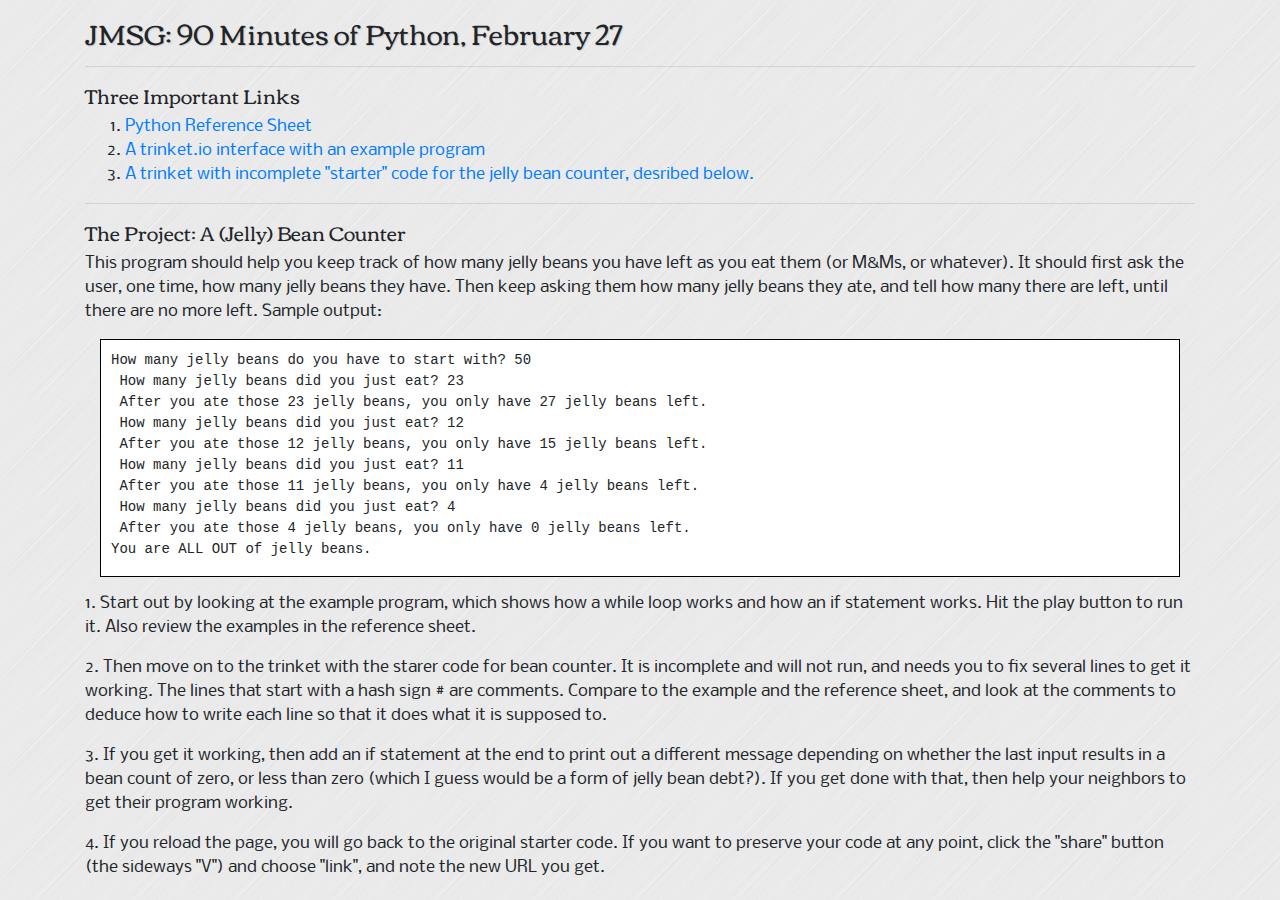
<file: index.html>
<!doctype html>
<html lang="en">
  <head>
    <!-- Required meta tags -->
    <meta charset="utf-8">
    <meta name="viewport" content="width=device-width, initial-scale=1, shrink-to-fit=no">

    <!-- Bootstrap CSS -->
    <link rel="stylesheet" href="https://maxcdn.bootstrapcdn.com/bootstrap/4.0.0/css/bootstrap.min.css" integrity="sha384-Gn5384xqQ1aoWXA+058RXPxPg6fy4IWvTNh0E263XmFcJlSAwiGgFAW/dAiS6JXm" crossorigin="anonymous">
<meta name="viewport" content="width=device-width, initial-scale=1, shrink-to-fit=no">
<!-- fontify -->

<link href="https://fonts.googleapis.com/css?family=Corben:bold" rel="stylesheet" type="text/css">
 <link href="https://fonts.googleapis.com/css?family=Nobile" rel="stylesheet" type="text/css">

<link href="./style.css" rel="stylesheet" type="text/css">

    <title>JMSG: 90 Minutes of Python</title>
  </head>
  <body>
  <div class="container">
<p><h3>JMSG: 90 Minutes of Python, February 27</h3>
<hr>
<h5>Three Important Links</h5>
<ol><li><a href="./pyref.html">Python Reference Sheet</a>
<li><a href="https://trinket.io/python3/0422cec4cb">A trinket.io interface with an example program </a>
<li><a href="https://trinket.io/python3/3bb8fdea31">A trinket with incomplete "starter" code for the jelly bean counter, desribed below.</a>
</ol>
<hr>
<h5>The Project: A (Jelly) Bean Counter</h5>
This program should help you keep track of how many jelly beans you have left as you eat them (or M&Ms, or whatever). It should first ask the user, one time, how many jelly beans they have. Then keep asking them how many jelly beans they ate, and tell how many there are left, until there are no more left. Sample output:

<div class="boxed">
<pre>
How many jelly beans do you have to start with? 50
 How many jelly beans did you just eat? 23
 After you ate those 23 jelly beans, you only have 27 jelly beans left.
 How many jelly beans did you just eat? 12
 After you ate those 12 jelly beans, you only have 15 jelly beans left.
 How many jelly beans did you just eat? 11
 After you ate those 11 jelly beans, you only have 4 jelly beans left.
 How many jelly beans did you just eat? 4
 After you ate those 4 jelly beans, you only have 0 jelly beans left.
You are ALL OUT of jelly beans.</pre>
</div>

<p>1. Start out by looking at the example program, which shows how a while loop works and how an if statement works. Hit the play button to run it. Also review the examples in the reference sheet. 
<p>2. Then move on to the trinket with the starer code for bean counter. It is incomplete and will not run, and needs you to fix several lines to get it working. The lines that start with a hash sign # are comments. Compare to the example and the reference sheet, and look at the comments to deduce how to write each line so that it does what it is supposed to. 
<p>3. If you get it working, then add an if statement at the end to print out a different message depending on whether the last input results in a bean count of zero, or less than zero (which I guess would be a form of jelly bean debt?). If you get done with that, then help your neighbors to get their program working. 
<p>4. If you reload the page, you will go back to the original starter code. If you want to preserve your code at any point, click the "share" button (the sideways "V") and choose "link", and note the new URL you get. 
</div>
</body>
</html>
</file>
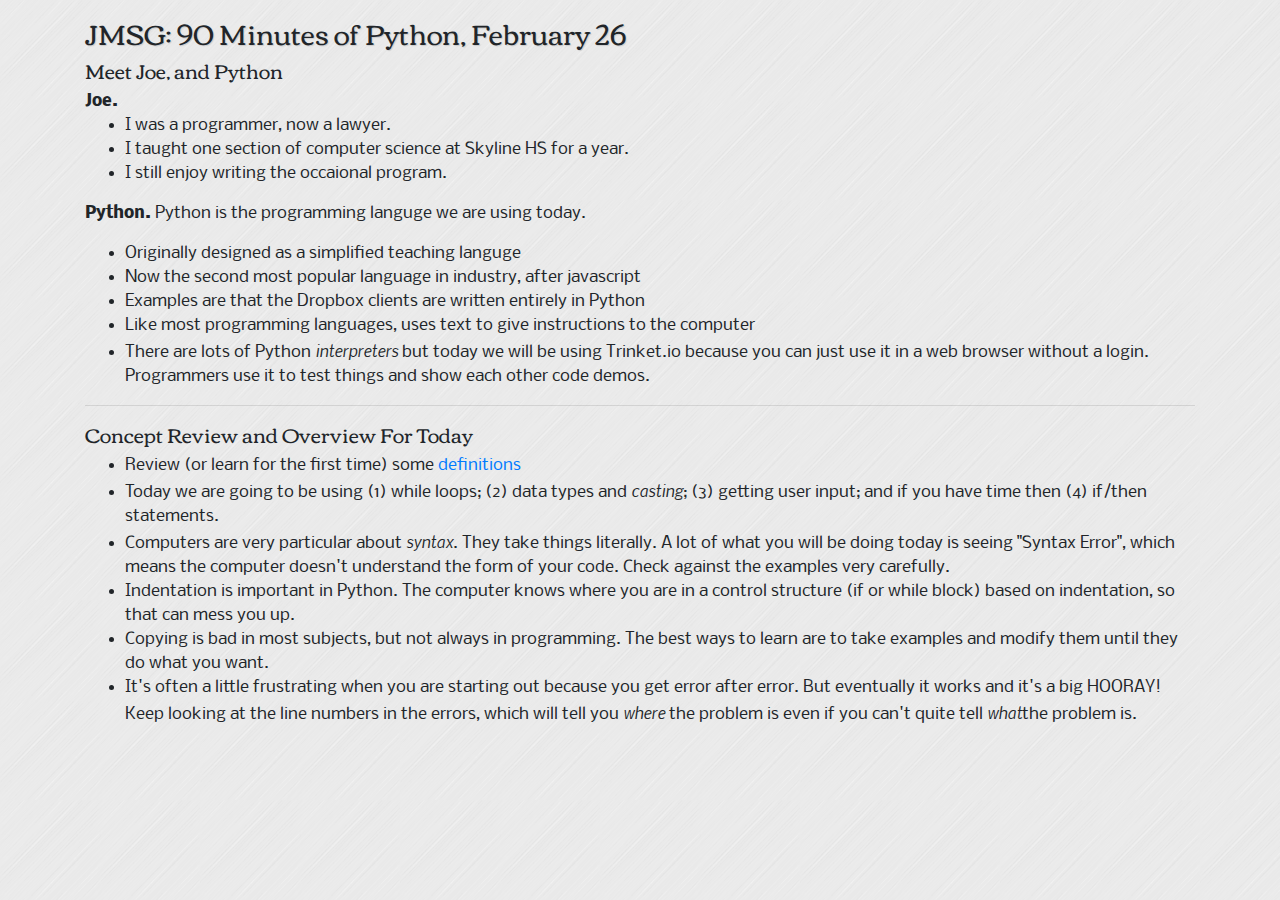
<file: intro.html>
<!doctype html>
<html lang="en">
  <head>
    <!-- Required meta tags -->
    <meta charset="utf-8">
    <meta name="viewport" content="width=device-width, initial-scale=1, shrink-to-fit=no">

    <!-- Bootstrap CSS -->
    <link rel="stylesheet" href="https://maxcdn.bootstrapcdn.com/bootstrap/4.0.0/css/bootstrap.min.css" integrity="sha384-Gn5384xqQ1aoWXA+058RXPxPg6fy4IWvTNh0E263XmFcJlSAwiGgFAW/dAiS6JXm" crossorigin="anonymous">
<meta name="viewport" content="width=device-width, initial-scale=1, shrink-to-fit=no">
<!-- fontify -->

<link href="https://fonts.googleapis.com/css?family=Corben:bold" rel="stylesheet" type="text/css">
 <link href="https://fonts.googleapis.com/css?family=Nobile" rel="stylesheet" type="text/css">

<link href="./style.css" rel="stylesheet" type="text/css">

    <title>Python Intro</title>
  </head>
  <body>
  <div class="container">
<p><h3>JMSG: 90 Minutes of Python, February 26</h3>

<h5>Meet Joe, and Python</h5>
<b>Joe.</b> <ul><li>I was a programmer, now a lawyer.<li> I taught one section of computer science at Skyline HS for a year. <li>I still enjoy writing the occaional program.</ul>
<p><b>Python.</b> Python is the programming languge we are using today.<ul>
<li>Originally designed as a simplified teaching languge
<li>Now the second most popular language in industry, after javascript
<li>Examples are that the Dropbox clients are written entirely in Python
<li>Like most programming languages, uses text to give instructions to the computer
<li>There are lots of Python <i>interpreters</i> but today we will be using Trinket.io because you can just use it in a web browser without a login. Programmers use it to test things and show each other code demos.
</ul> 

<hr>
<h5>Concept Review and Overview For Today</h5>

<ul>
<li>Review (or learn for the first time) some <a href="./pyref.html">definitions</a>
<li>Today we are going to be using (1) while loops; (2) data types and <i>casting</i>; (3) getting user input; and if you have time then (4) if/then statements.
<li>Computers are very particular about <i>syntax</i>. They take things literally. A lot of what you will be doing today is seeing "Syntax Error", which means the computer doesn't understand the form of your code. Check against the examples very carefully.
<li>Indentation is important in Python. The computer knows where you are in a control structure (if or while block) based on indentation, so that can mess you up. 
<li>Copying is bad in most subjects, but not always in programming. The best ways to learn are to take examples and modify them until they do what you want. 
<li>It's often a little frustrating when you are starting out because you get error after error. But eventually it works and it's a big HOORAY! Keep looking at the line numbers in the errors, which will tell you <i>where</i> the problem is even if you can't quite tell <i>what</i>the problem is. 
</ul>

</div>
</body>
</html>
</file>
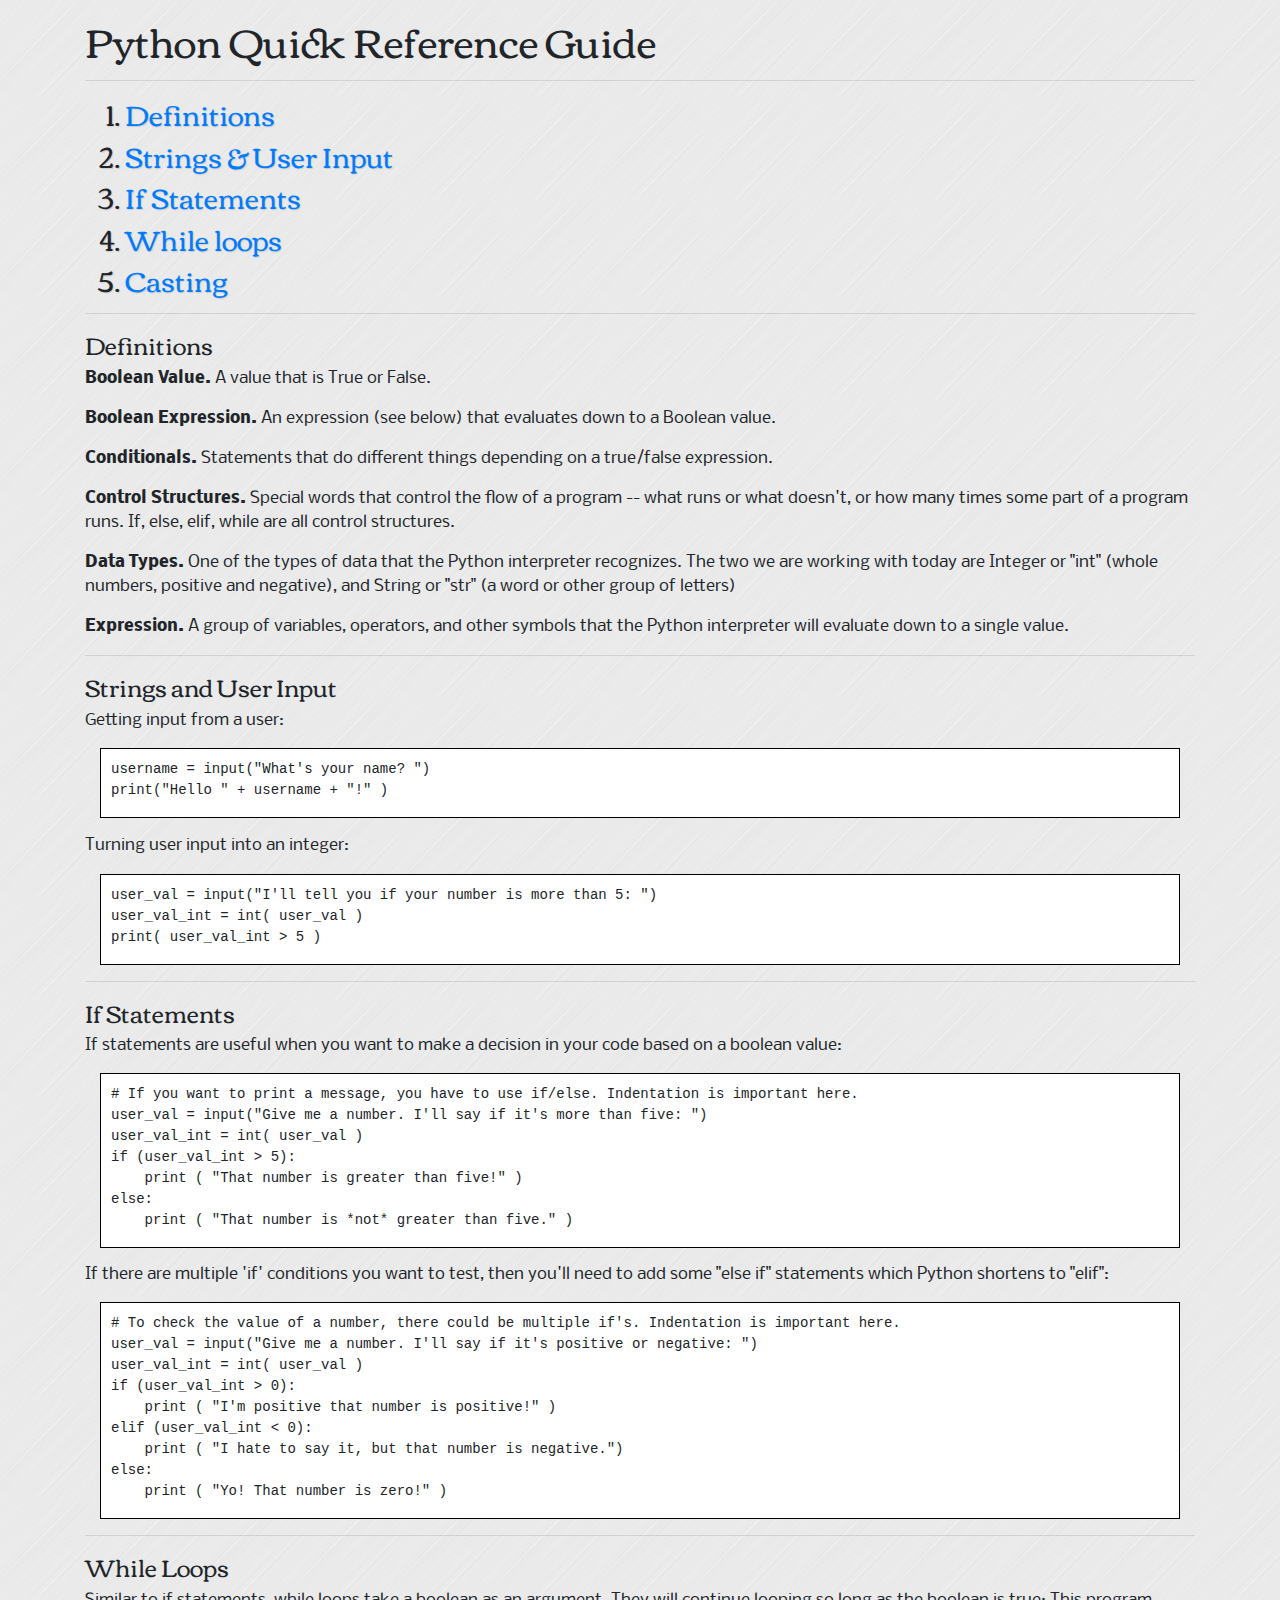
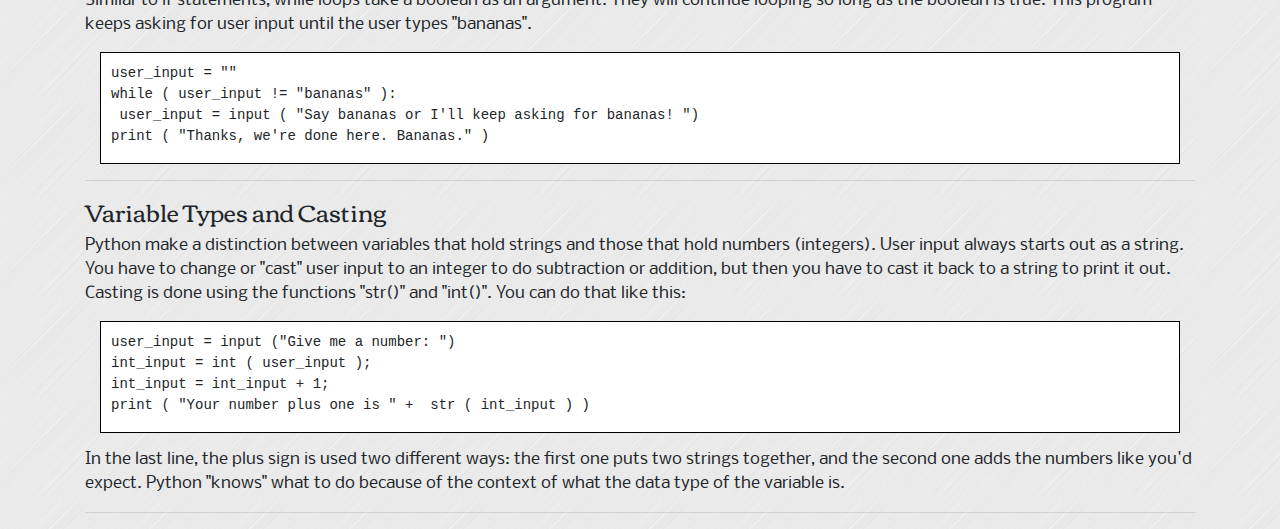
<file: pyref.html>
<!doctype html>
<html lang="en">
  <head>
    <!-- Required meta tags -->
    <meta charset="utf-8">
    <meta name="viewport" content="width=device-width, initial-scale=1, shrink-to-fit=no">

    <!-- Bootstrap CSS -->
    <link rel="stylesheet" href="https://maxcdn.bootstrapcdn.com/bootstrap/4.0.0/css/bootstrap.min.css" integrity="sha384-Gn5384xqQ1aoWXA+058RXPxPg6fy4IWvTNh0E263XmFcJlSAwiGgFAW/dAiS6JXm" crossorigin="anonymous">
<meta name="viewport" content="width=device-width, initial-scale=1, shrink-to-fit=no">
<!-- fontify -->

<link href="http://fonts.googleapis.com/css?family=Corben:bold" rel="stylesheet" type="text/css">
 <link href="http://fonts.googleapis.com/css?family=Nobile" rel="stylesheet" type="text/css">

<link href="./style.css" rel="stylesheet" type="text/css">
    <title>Python Quick Reference Guide</title>
  </head>
  <body>
  <div class="container">
<p><h1>Python Quick Reference Guide</h1>
<hr>
<ol>
<h3><li> <a href="#definitions" >Definitions</a></li></h3>
<h3><li> <a href="#strings">Strings &amp; User Input</a></li></h3>
<h3><li><a href="#if_statements" >If Statements</a></li></h3>
<h3><li><a href="#while_loops">While loops</a></li></h3>
<h3><li><a href="#casting">Casting</a></li></h3>
</ol>
<hr>
<p>
<p>
<a id="definitions"><h4>Definitions</h4>
<p><strong>Boolean Value.</strong> A value that is True or False.
<p><strong>Boolean Expression.</strong> An expression (see below) that evaluates down to a Boolean value.
<p><strong>Conditionals.</strong> Statements that do different things depending on a true/false expression.
<p><strong>Control Structures.</strong> Special words that control the flow of a program -- what runs or what doesn't, or how many times some part of a program runs. If, else, elif, while are all control structures.
<p><strong>Data Types. </strong>One of the types of data that the Python interpreter recognizes. The two we are working with today are Integer or "int" (whole numbers, positive and negative), and String or "str" (a word or other group of letters)
<p><strong>Expression.</strong> A group of variables, operators, and other symbols that the Python interpreter will evaluate down to a single value.
<hr>
<a id="definitions"><h4>Strings and User Input</h4>
Getting input from a user:
<div class="boxed">
<pre>username = input("What's your name? ")
print("Hello " + username + "!" )</pre>
</div>
<p><p class="comments-section">Turning user input into an integer:</p>
<div class="boxed">
<pre class="comments-section">user_val = input("I'll tell you if your number is more than 5: ")
user_val_int = int( user_val )
print( user_val_int &gt; 5 )</pre>
</div>
<hr>
<h4><a id="if_statements">If Statements</h4>

If statements are useful when you want to make a decision in your code based on a boolean value:
<div class="boxed"><pre># If you want to print a message, you have to use if/else. Indentation is important here. 
user_val = input("Give me a number. I'll say if it's more than five: ")
user_val_int = int( user_val )
if (user_val_int &gt; 5):
    print ( "That number is greater than five!" )
else:
    print ( "That number is *not* greater than five." )</pre></div>
If there are multiple 'if' conditions you want to test, then you'll need to add some "else if" statements which Python shortens to "elif":
<div class="boxed"><pre># To check the value of a number, there could be multiple if's. Indentation is important here. 
user_val = input("Give me a number. I'll say if it's positive or negative: ")
user_val_int = int( user_val )
if (user_val_int &gt; 0):
    print ( "I'm positive that number is positive!" )
elif (user_val_int &lt; 0):
    print ( "I hate to say it, but that number is negative.")
else:
    print ( "Yo! That number is zero!" )</pre></div>
<hr>
<a id="while_loops">
<h4>While Loops</h4>
Similar to if statements, while loops take a boolean as an argument. They will continue looping so long as the boolean is true:

This program keeps asking for user input until the user types "bananas".
<div class="boxed"><pre>user_input = ""
while ( user_input != "bananas" ):
 user_input = input ( "Say bananas or I'll keep asking for bananas! ")
print ( "Thanks, we're done here. Bananas." )</pre></div>
<hr>
<a id="casting"><h4>Variable Types and Casting</h4>
Python make a distinction between variables that hold strings and those that hold numbers (integers). User input always starts out as a string. You have to change or "cast" user input to an integer to do subtraction or addition, but then you have to cast it back to a string to print it out. Casting is done using the functions "str()" and "int()". You can do that like this:

<div class="boxed"><pre>
user_input = input ("Give me a number: ") 
int_input = int ( user_input );
int_input = int_input + 1;
print ( "Your number plus one is " +  str ( int_input ) )
</pre>

</div>
In the last line, the plus sign is used two different ways: the first one puts two strings together, and the second one adds the numbers like you'd expect. Python &quot;knows&quot; what to do because of the context of what the data type of the variable is.
<hr><p>
</div>
</body>
</html>
</file>
<file: style.css>
body { 
    background: url(./brushed_alu.png) repeat 0 0;
}

h1, h2, h3, h4, h5, h6 {
    font-family: 'Corben', Georgia, Times, serif;
}
p, div  {
    font-family: 'Nobile', Helvetica, Arial, sans-serif;
}

h3 { 
    text-shadow: 1px 1px 1px #ccc;
}
.boxed {
  border: 1px solid black ;
  background: white ;
  padding: 10px 0px 0px 10px;
  margin: 15px;
}
</file>
